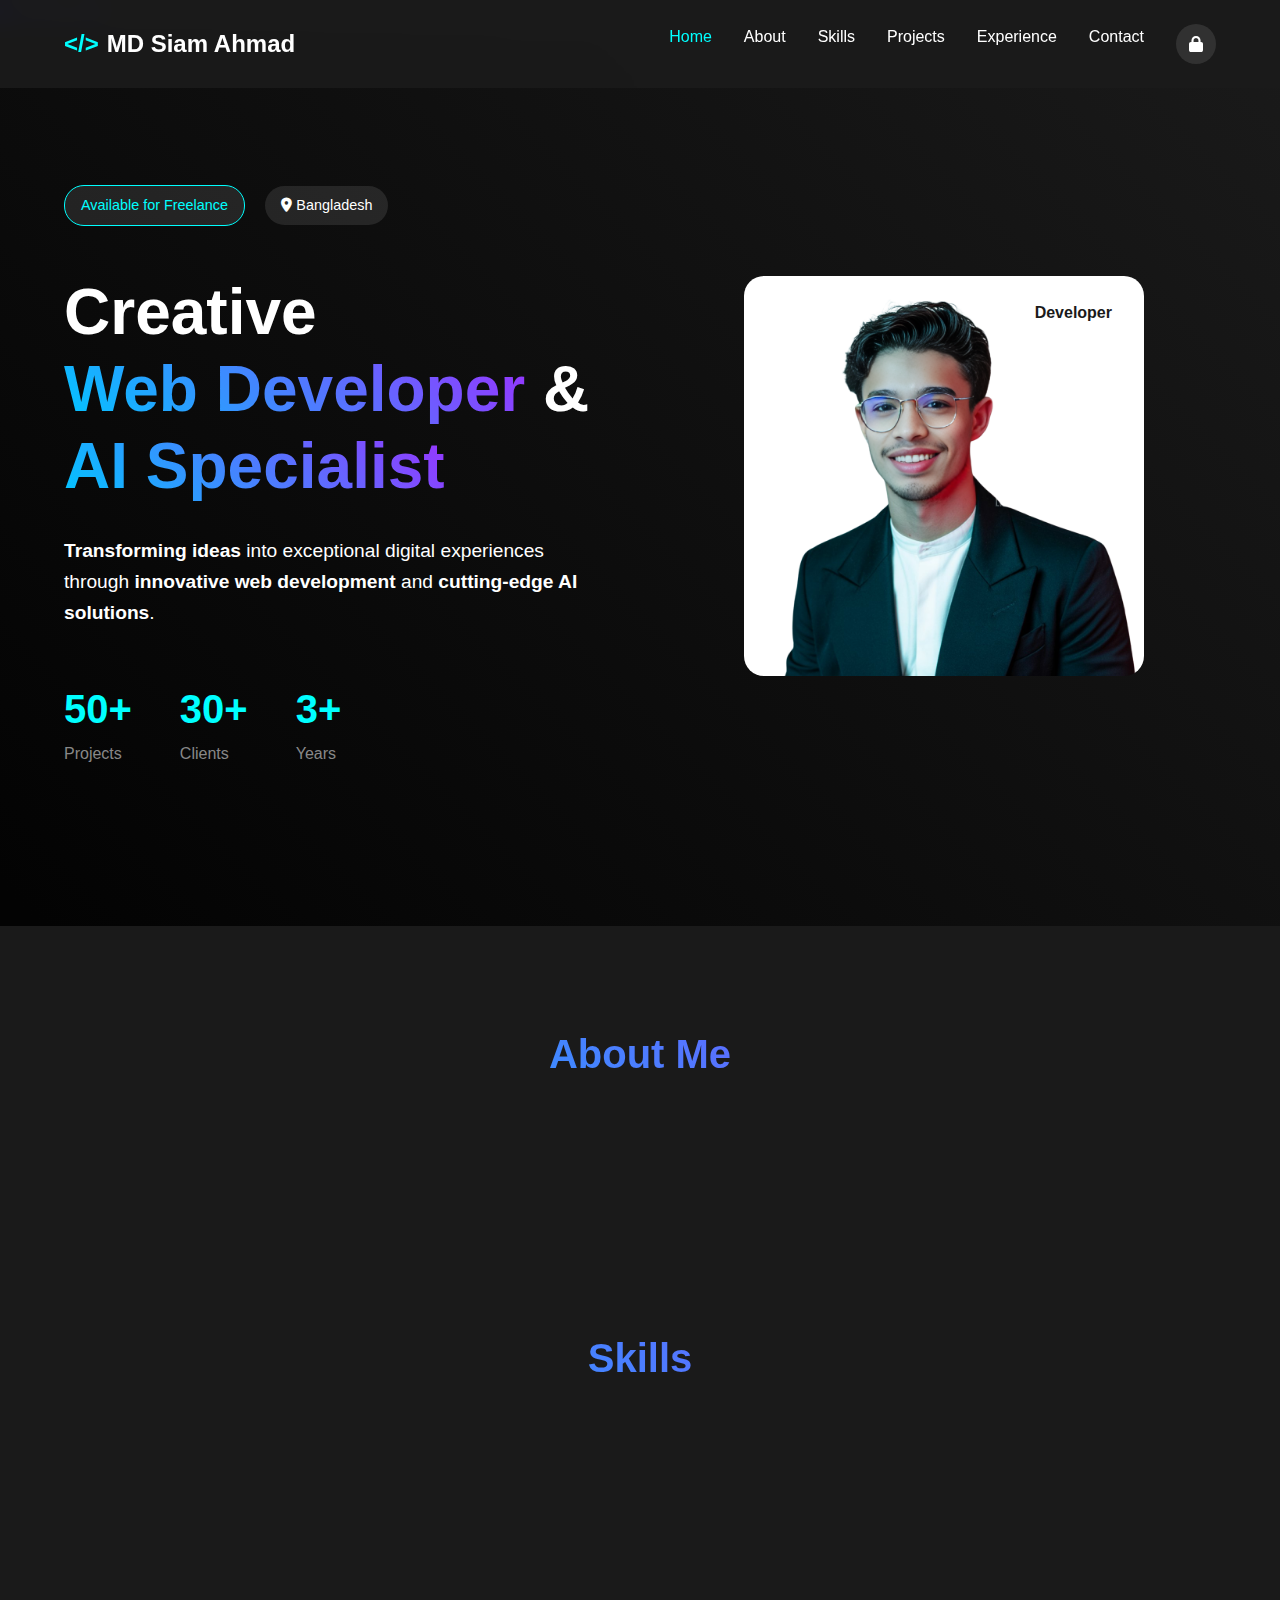
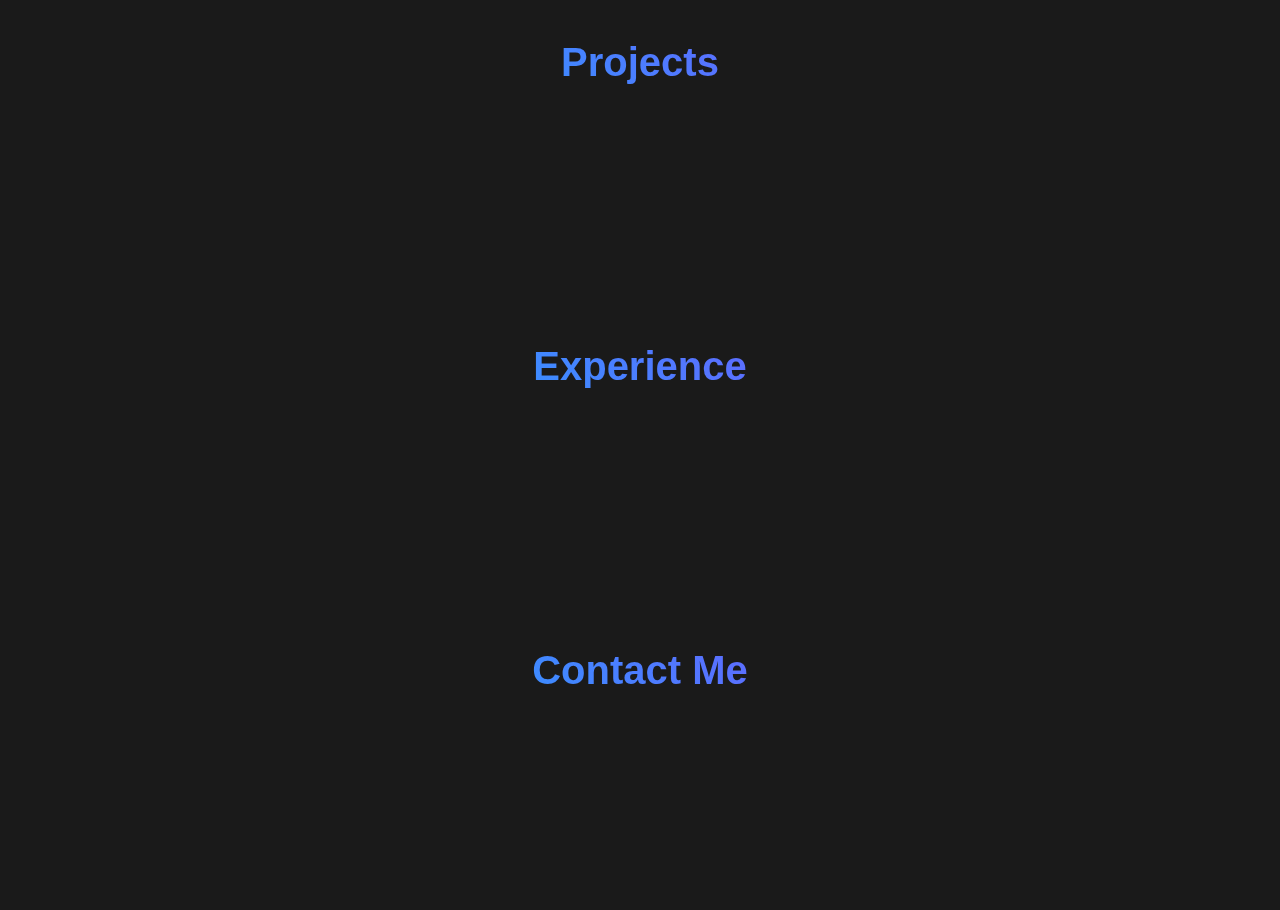
<file: index.html>
<!DOCTYPE html>
<html lang="en">
<head>
    <meta charset="UTF-8">
    <meta name="viewport" content="width=device-width, initial-scale=1.0">
    <title>MD Siam Ahmad - Portfolio</title>
    <link rel="stylesheet" href="css/style.css">
    <link rel="stylesheet" href="https://cdnjs.cloudflare.com/ajax/libs/font-awesome/6.0.0/css/all.min.css">
</head>
<body>    <nav>
        <div class="logo">
            <span class="code-icon">&lt;/&gt;</span>
            <span>MD Siam Ahmad</span>
        </div>
        <ul class="nav-links">
            <li><a href="#home" class="active">Home</a></li>
            <li><a href="#about">About</a></li>
            <li><a href="#skills">Skills</a></li>
            <li><a href="#projects">Projects</a></li>
            <li><a href="#experience">Experience</a></li>
            <li><a href="#contact">Contact</a></li>
            <li><a href="#admin" class="admin-link"><i class="fas fa-lock"></i></a></li>
        </ul>
    </nav>    <div class="admin-link-container">
        <a href="admin.html" class="admin-btn"><i class="fas fa-lock"></i> Admin Login</a>
    </div>

    <main>
        <section id="home" class="hero">
            <div class="hero-content">
                <div class="tag-bubble">Available for Freelance</div>
                <div class="location-bubble">
                    <i class="fas fa-map-marker-alt"></i>
                    Bangladesh
                </div>
                
                <h1>Creative<br>
                    <span class="gradient-text">Web Developer</span> &<br>
                    <span class="gradient-text">AI Specialist</span>
                </h1>
                
                <p class="hero-description">
                    <span class="highlight">Transforming ideas</span> into exceptional digital experiences through
                    <span class="highlight">innovative web development</span> and <span class="highlight">cutting-edge AI solutions</span>.
                </p>

                <div class="stats">
                    <div class="stat-item">
                        <h2>50+</h2>
                        <p>Projects</p>
                    </div>
                    <div class="stat-item">
                        <h2>30+</h2>
                        <p>Clients</p>
                    </div>
                    <div class="stat-item">
                        <h2>3+</h2>
                        <p>Years</p>
                    </div>
                </div>
            </div>
            <div class="hero-image">
                <div class="image-container">
                    <img src="assets/Untitled design (1).png" alt="MD Siam Ahmad">
                    <div class="developer-tag">Developer</div>
                </div>
            </div>
        </section>        <section id="about">
            <div class="section-container">
                <h2 class="section-title">About Me</h2>
                <div class="about-content">
                    <!-- About content will be dynamically loaded -->
                </div>
            </div>
        </section>

        <section id="skills">
            <div class="section-container">
                <h2 class="section-title">Skills</h2>
                <div class="skills-grid">
                    <!-- Skills will be dynamically loaded -->
                </div>
            </div>
        </section>

        <section id="projects">
            <div class="section-container">
                <h2 class="section-title">Projects</h2>
                <div class="projects-grid">
                    <!-- Projects will be dynamically loaded -->
                </div>
            </div>
        </section>

        <section id="experience">
            <div class="section-container">
                <h2 class="section-title">Experience</h2>
                <div class="timeline">
                    <!-- Experience timeline will be dynamically loaded -->
                </div>
            </div>
        </section>

        <section id="contact">
            <div class="section-container">
                <h2 class="section-title">Contact Me</h2>
                <div class="contact-info">
                    <div id="contact-list">
                        <!-- Contact details will be dynamically loaded -->
                    </div>
                    <div class="social-links" id="social-icons">
                        <!-- Social links will be dynamically loaded -->
                    </div>
                </div>
            </div>
        </section>
    </main>

    <script src="js/script.js"></script>
</body>
</html>
</file>
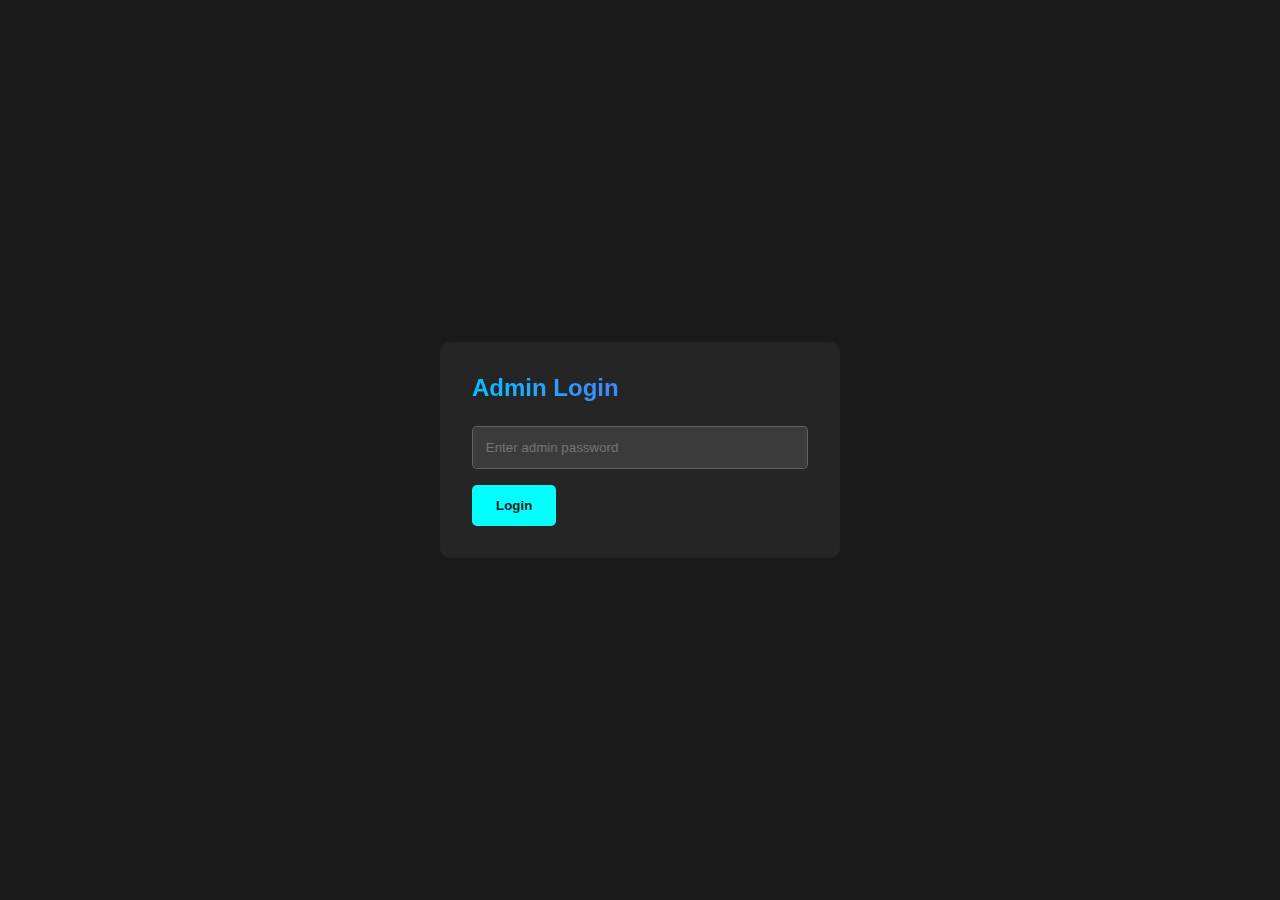
<file: admin.html>
<!DOCTYPE html>
<html lang="en">
<head>
    <meta charset="UTF-8">
    <meta name="viewport" content="width=device-width, initial-scale=1.0">
    <title>Portfolio Admin Dashboard</title>
    <link rel="stylesheet" href="https://cdnjs.cloudflare.com/ajax/libs/font-awesome/6.0.0/css/all.min.css">
    <style>
        :root {
            --primary-color: #1a1a1a;
            --secondary-color: #ffffff;
            --accent-color: #00ffff;
            --gradient-start: #00c6ff;
            --gradient-end: #9933ff;
            --danger-color: #ff4444;
            --success-color: #00C851;
        }

        * {
            margin: 0;
            padding: 0;
            box-sizing: border-box;
            font-family: 'Segoe UI', Arial, sans-serif;
        }

        body {
            background-color: var(--primary-color);
            color: var(--secondary-color);
        }

        .login-container {
            height: 100vh;
            display: flex;
            align-items: center;
            justify-content: center;
        }

        .login-form {
            background: rgba(255, 255, 255, 0.05);
            padding: 2rem;
            border-radius: 10px;
            width: 90%;
            max-width: 400px;
        }

        .dashboard {
            display: none;
            height: 100vh;
        }

        .dashboard.active {
            display: flex;
        }

        .sidebar {
            width: 250px;
            background: rgba(255, 255, 255, 0.05);
            padding: 2rem;
            height: 100vh;
            position: fixed;
        }

        .main-content {
            margin-left: 250px;
            padding: 2rem;
            flex: 1;
        }

        .section {
            display: none;
            background: rgba(255, 255, 255, 0.05);
            padding: 2rem;
            border-radius: 10px;
            margin-bottom: 2rem;
        }

        .section.active {
            display: block;
        }

        h1, h2, h3 {
            margin-bottom: 1.5rem;
            background: linear-gradient(45deg, var(--gradient-start), var(--gradient-end));
            -webkit-background-clip: text;
            -webkit-text-fill-color: transparent;
        }

        .menu-list {
            list-style: none;
            margin: 2rem 0;
        }

        .menu-item {
            padding: 1rem;
            margin: 0.5rem 0;
            cursor: pointer;
            border-radius: 5px;
            transition: all 0.3s;
        }

        .menu-item:hover {
            background: rgba(255, 255, 255, 0.1);
        }

        .menu-item.active {
            background: var(--accent-color);
            color: var(--primary-color);
        }

        input, textarea {
            width: 100%;
            padding: 0.8rem;
            margin-bottom: 1rem;
            background: rgba(255, 255, 255, 0.1);
            border: 1px solid rgba(255, 255, 255, 0.2);
            border-radius: 5px;
            color: var(--secondary-color);
        }

        button {
            padding: 0.8rem 1.5rem;
            border: none;
            border-radius: 5px;
            cursor: pointer;
            transition: all 0.3s;
            background: var(--accent-color);
            color: var(--primary-color);
            font-weight: bold;
        }

        button:hover {
            transform: translateY(-2px);
            box-shadow: 0 5px 15px rgba(0,255,255,0.2);
        }

        .logout-btn {
            width: 100%;
            background: var(--danger-color);
            color: white;
        }

        .item-list {
            margin-top: 2rem;
        }

        .item {
            background: rgba(255, 255, 255, 0.1);
            padding: 1rem;
            border-radius: 5px;
            margin-bottom: 1rem;
            display: flex;
            justify-content: space-between;
            align-items: center;
        }

        .delete-btn {
            background: var(--danger-color);
            padding: 0.5rem 1rem;
            font-size: 0.9rem;
        }

        .success-message {
            background: var(--success-color);
            color: white;
            padding: 1rem;
            border-radius: 5px;
            margin-bottom: 1rem;
            display: none;
        }
    </style>
</head>
<body>
    <!-- Login Form -->
    <div class="login-container" id="login-section">
        <div class="login-form">
            <h2>Admin Login</h2>
            <input type="password" id="admin-password" placeholder="Enter admin password">
            <button onclick="login()">Login</button>
        </div>
    </div>

    <!-- Dashboard -->
    <div class="dashboard" id="dashboard">
        <div class="sidebar">
            <h2>Admin Dashboard</h2>
            <ul class="menu-list">
                <li class="menu-item active" data-section="about">About</li>
                <li class="menu-item" data-section="skills">Skills</li>
                <li class="menu-item" data-section="projects">Projects</li>
                <li class="menu-item" data-section="experience">Experience</li>
                <li class="menu-item" data-section="contact">Contact</li>
                <li class="menu-item" data-section="social">Social Links</li>
            </ul>
            <button class="logout-btn" onclick="logout()">Logout</button>
        </div>

        <div class="main-content">
            <!-- About Section -->
            <div class="section active" id="about-section">
                <h3>Edit About Section</h3>
                <textarea id="about-content" rows="10" placeholder="Enter your about content"></textarea>
                <button onclick="saveAbout()">Save Changes</button>
                <div class="success-message" id="about-success">Changes saved successfully!</div>
            </div>

            <!-- Skills Section -->
            <div class="section" id="skills-section">
                <h3>Manage Skills</h3>
                <input type="text" id="skill-name" placeholder="Skill Name">
                <input type="number" id="skill-level" placeholder="Skill Level (0-100)" min="0" max="100">
                <button onclick="addSkill()">Add Skill</button>
                <div class="item-list" id="skills-list"></div>
            </div>

            <!-- Projects Section -->
            <div class="section" id="projects-section">
                <h3>Manage Projects</h3>
                <input type="text" id="project-title" placeholder="Project Title">
                <textarea id="project-description" placeholder="Project Description"></textarea>
                <input type="text" id="project-image" placeholder="Project Image URL">
                <input type="text" id="project-link" placeholder="Project Link">
                <button onclick="addProject()">Add Project</button>
                <div class="item-list" id="projects-list"></div>
            </div>

            <!-- Experience Section -->
            <div class="section" id="experience-section">
                <h3>Manage Experience</h3>
                <input type="text" id="exp-title" placeholder="Position Title">
                <input type="text" id="exp-company" placeholder="Company Name">
                <input type="text" id="exp-duration" placeholder="Duration (e.g., 2020-2021)">
                <textarea id="exp-description" placeholder="Job Description"></textarea>
                <button onclick="addExperience()">Add Experience</button>
                <div class="item-list" id="experience-list"></div>
            </div>

            <!-- Contact Section -->
            <div class="section" id="contact-section">
                <h3>Manage Contact Information</h3>
                <input type="text" id="contact-type" placeholder="Contact Type (e.g., Email, Phone)">
                <input type="text" id="contact-value" placeholder="Contact Value">
                <button onclick="addContact()">Add Contact</button>
                <div class="item-list" id="contact-list"></div>
            </div>

            <!-- Social Links Section -->
            <div class="section" id="social-section">
                <h3>Manage Social Links</h3>
                <input type="text" id="social-platform" placeholder="Platform Name">
                <input type="text" id="social-url" placeholder="Profile URL">
                <input type="text" id="social-icon" placeholder="FontAwesome Icon Class">
                <button onclick="addSocialLink()">Add Social Link</button>
                <div class="item-list" id="social-list"></div>
            </div>
        </div>
    </div>

    <script src="js/admin.js"></script>
</body>
</html>
</file>
<file: css/style.css>
/* Global Styles */
:root {
    --primary-color: #1a1a1a;
    --secondary-color: #ffffff;
    --accent-color: #00ffff;
    --gradient-start: #00c6ff;
    --gradient-end: #9933ff;
}

* {
    margin: 0;
    padding: 0;
    box-sizing: border-box;
    font-family: 'Segoe UI', Arial, sans-serif;
}

body {
    background-color: var(--primary-color);
    color: var(--secondary-color);
    line-height: 1.6;
}

/* Navigation */
nav {
    display: flex;
    justify-content: space-between;
    align-items: center;
    padding: 1.5rem 4rem;
    position: fixed;
    width: 100%;
    top: 0;
    background: rgba(26, 26, 26, 0.95);
    backdrop-filter: blur(10px);
    z-index: 1000;
}

.logo {
    display: flex;
    align-items: center;
    gap: 0.5rem;
    font-size: 1.5rem;
    font-weight: bold;
}

.code-icon {
    color: var(--accent-color);
}

.nav-links {
    display: flex;
    gap: 2rem;
    list-style: none;
}

.nav-links a {
    color: var(--secondary-color);
    text-decoration: none;
    font-weight: 500;
    transition: color 0.3s;
}

.nav-links a:hover, .nav-links a.active {
    color: var(--accent-color);
}

/* Hero Section */
.hero {
    min-height: 100vh;
    display: flex;
    align-items: center;
    padding: 6rem 4rem;
    gap: 4rem;
    background: linear-gradient(45deg, rgba(0,0,0,0.9), rgba(26,26,26,0.9));
}

.hero-content {
    flex: 1;
}

.tag-bubble, .location-bubble {
    display: inline-block;
    padding: 0.5rem 1rem;
    border-radius: 20px;
    margin-bottom: 1rem;
    font-size: 0.9rem;
    background: rgba(255,255,255,0.1);
}

.tag-bubble {
    color: var(--accent-color);
    border: 1px solid var(--accent-color);
}

.location-bubble {
    margin-left: 1rem;
}

h1 {
    font-size: 4rem;
    line-height: 1.2;
    margin: 2rem 0;
}

.gradient-text {
    background: linear-gradient(45deg, var(--gradient-start), var(--gradient-end));
    -webkit-background-clip: text;
    -webkit-text-fill-color: transparent;
    background-clip: text;
}

.hero-description {
    font-size: 1.2rem;
    margin-bottom: 3rem;
}

.highlight {
    font-weight: bold;
}

.stats {
    display: flex;
    gap: 3rem;
}

.stat-item h2 {
    font-size: 2.5rem;
    color: var(--accent-color);
}

.stat-item p {
    color: #888;
}

.hero-image {
    flex: 1;
    display: flex;
    justify-content: center;
    align-items: center;
}

.image-container {
    position: relative;
    width: 400px;
    height: 400px;
}

.image-container img {
    width: 100%;
    height: 100%;
    object-fit: cover;
    border-radius: 20px;
}

.developer-tag {
    position: absolute;
    top: 1rem;
    right: 1rem;
    padding: 0.5rem 1rem;
    background: rgba(255,255,255,0.9);
    color: var(--primary-color);
    border-radius: 20px;
    font-weight: bold;
}

/* Section Styles */
.section-container {
    max-width: 1200px;
    margin: 0 auto;
    padding: 6rem 2rem;
}

.section-title {
    font-size: 2.5rem;
    margin-bottom: 3rem;
    text-align: center;
    background: linear-gradient(45deg, var(--gradient-start), var(--gradient-end));
    -webkit-background-clip: text;
    -webkit-text-fill-color: transparent;
    background-clip: text;
}

/* Admin Styles */
.admin-link {
    background: rgba(255,255,255,0.1);
    border-radius: 50%;
    width: 40px;
    height: 40px;
    display: flex;
    align-items: center;
    justify-content: center;
}

.modal {
    display: none;
    position: fixed;
    top: 0;
    left: 0;
    width: 100%;
    height: 100%;
    background: rgba(0,0,0,0.8);
    z-index: 1001;
}

.modal-content {
    position: absolute;
    top: 50%;
    left: 50%;
    transform: translate(-50%, -50%);
    background: var(--primary-color);
    padding: 2rem;
    border-radius: 10px;
    width: 90%;
    max-width: 400px;
}

.login-form {
    display: flex;
    flex-direction: column;
    gap: 1rem;
}

#admin-dashboard {
    position: fixed;
    top: 0;
    left: 0;
    width: 100%;
    height: 100%;
    background: var(--primary-color);
    z-index: 1000;
    display: flex;
}

.admin-container {
    display: flex;
    width: 100%;
    height: 100%;
}

.admin-sidebar {
    width: 250px;
    background: rgba(255,255,255,0.05);
    padding: 2rem;
    border-right: 1px solid rgba(255,255,255,0.1);
}

.admin-menu {
    list-style: none;
    margin-top: 2rem;
}

.admin-menu li {
    padding: 1rem;
    cursor: pointer;
    transition: all 0.3s;
    border-radius: 5px;
}

.admin-menu li:hover {
    background: rgba(255,255,255,0.1);
}

.admin-content {
    flex: 1;
    padding: 2rem;
    overflow-y: auto;
}

.admin-section {
    background: rgba(255,255,255,0.05);
    padding: 2rem;
    border-radius: 10px;
    margin-bottom: 2rem;
}

.admin-form {
    display: flex;
    flex-direction: column;
    gap: 1rem;
    margin-bottom: 2rem;
}

.admin-list {
    display: grid;
    gap: 1rem;
}

.hidden {
    display: none !important;
}

.logout-btn {
    margin-top: 2rem;
    width: 100%;
    padding: 1rem;
    background: #ff4444;
    color: white;
    border: none;
    border-radius: 5px;
    cursor: pointer;
}

/* Contact and Social Sections */
.contact-info {
    display: grid;
    grid-template-columns: 1fr 1fr;
    gap: 2rem;
    margin-top: 2rem;
}

#social-icons {
    display: flex;
    gap: 1rem;
    margin: 2rem 0;
    flex-wrap: wrap;
}

.social-icon {
    font-size: 1.5rem;
    color: var(--secondary-color);
    background: rgba(255,255,255,0.1);
    padding: 1rem;
    border-radius: 50%;
    cursor: pointer;
    transition: all 0.3s;
}

.social-icon:hover {
    color: var(--accent-color);
    transform: translateY(-5px);
}

.admin-panel {
    margin-top: 2rem;
    padding-top: 2rem;
    border-top: 1px solid rgba(255,255,255,0.1);
}

.admin-panel input {
    padding: 0.5rem;
    margin-right: 1rem;
    margin-bottom: 1rem;
    background: rgba(255,255,255,0.1);
    border: 1px solid rgba(255,255,255,0.2);
    color: var(--secondary-color);
    border-radius: 5px;
}

.admin-panel button {
    padding: 0.5rem 1rem;
    background: var(--accent-color);
    color: var(--primary-color);
    border: none;
    border-radius: 5px;
    cursor: pointer;
    transition: all 0.3s;
}

.admin-panel button:hover {
    transform: translateY(-2px);
    box-shadow: 0 5px 15px rgba(0,255,255,0.2);
}

#contact-list {
    display: grid;
    gap: 1rem;
    margin: 2rem 0;
}

.contact-item {
    display: flex;
    justify-content: space-between;
    align-items: center;
    padding: 1rem;
    background: rgba(255,255,255,0.1);
    border-radius: 5px;
}

.delete-btn {
    color: #ff4444;
    cursor: pointer;
    padding: 0.5rem;
}

@media (max-width: 1024px) {
    .hero {
        flex-direction: column;
        text-align: center;
        padding: 8rem 2rem 4rem;
    }

    .stats {
        justify-content: center;
    }

    h1 {
        font-size: 3rem;
    }

    nav {
        padding: 1rem 2rem;
    }

    .nav-links {
        gap: 1rem;
    }
}

@media (max-width: 768px) {
    .image-container {
        width: 300px;
        height: 300px;
    }

    #social-links, #contact {
        padding: 2rem;
    }
}
</file>
